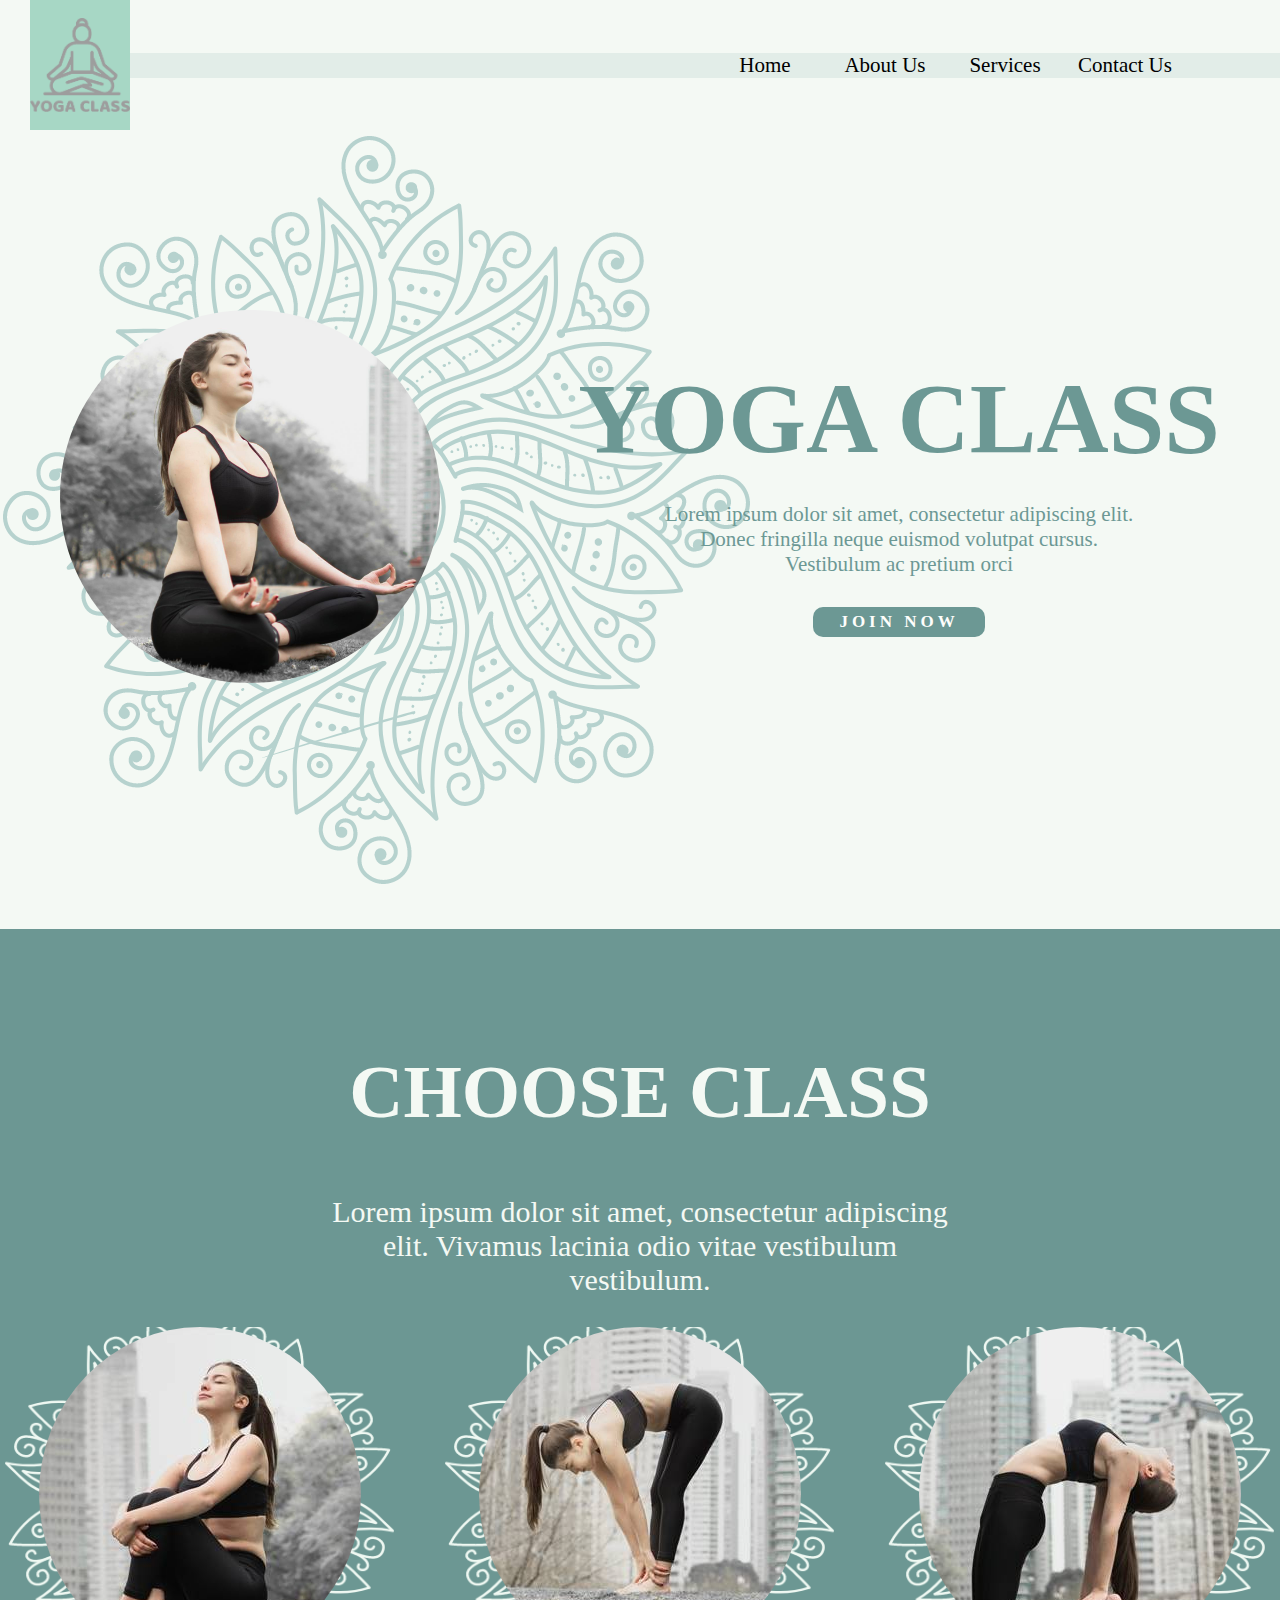
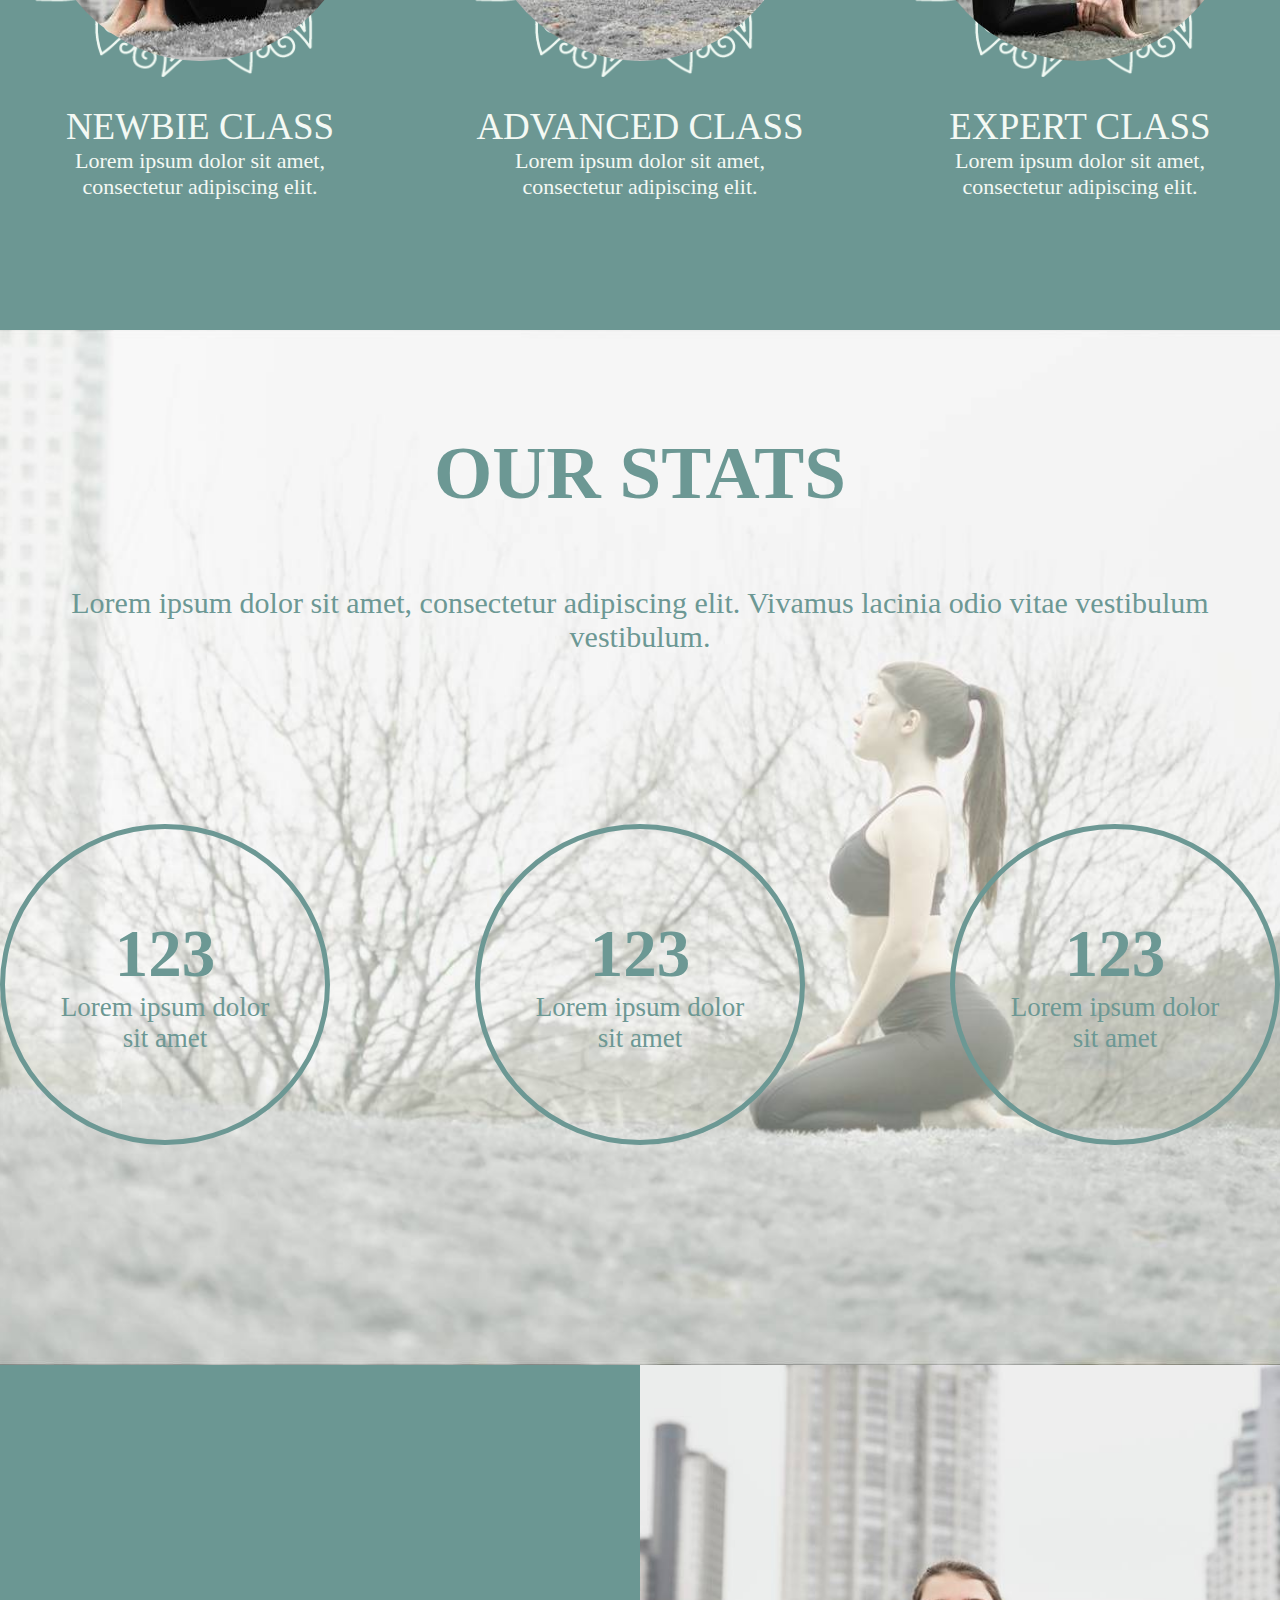
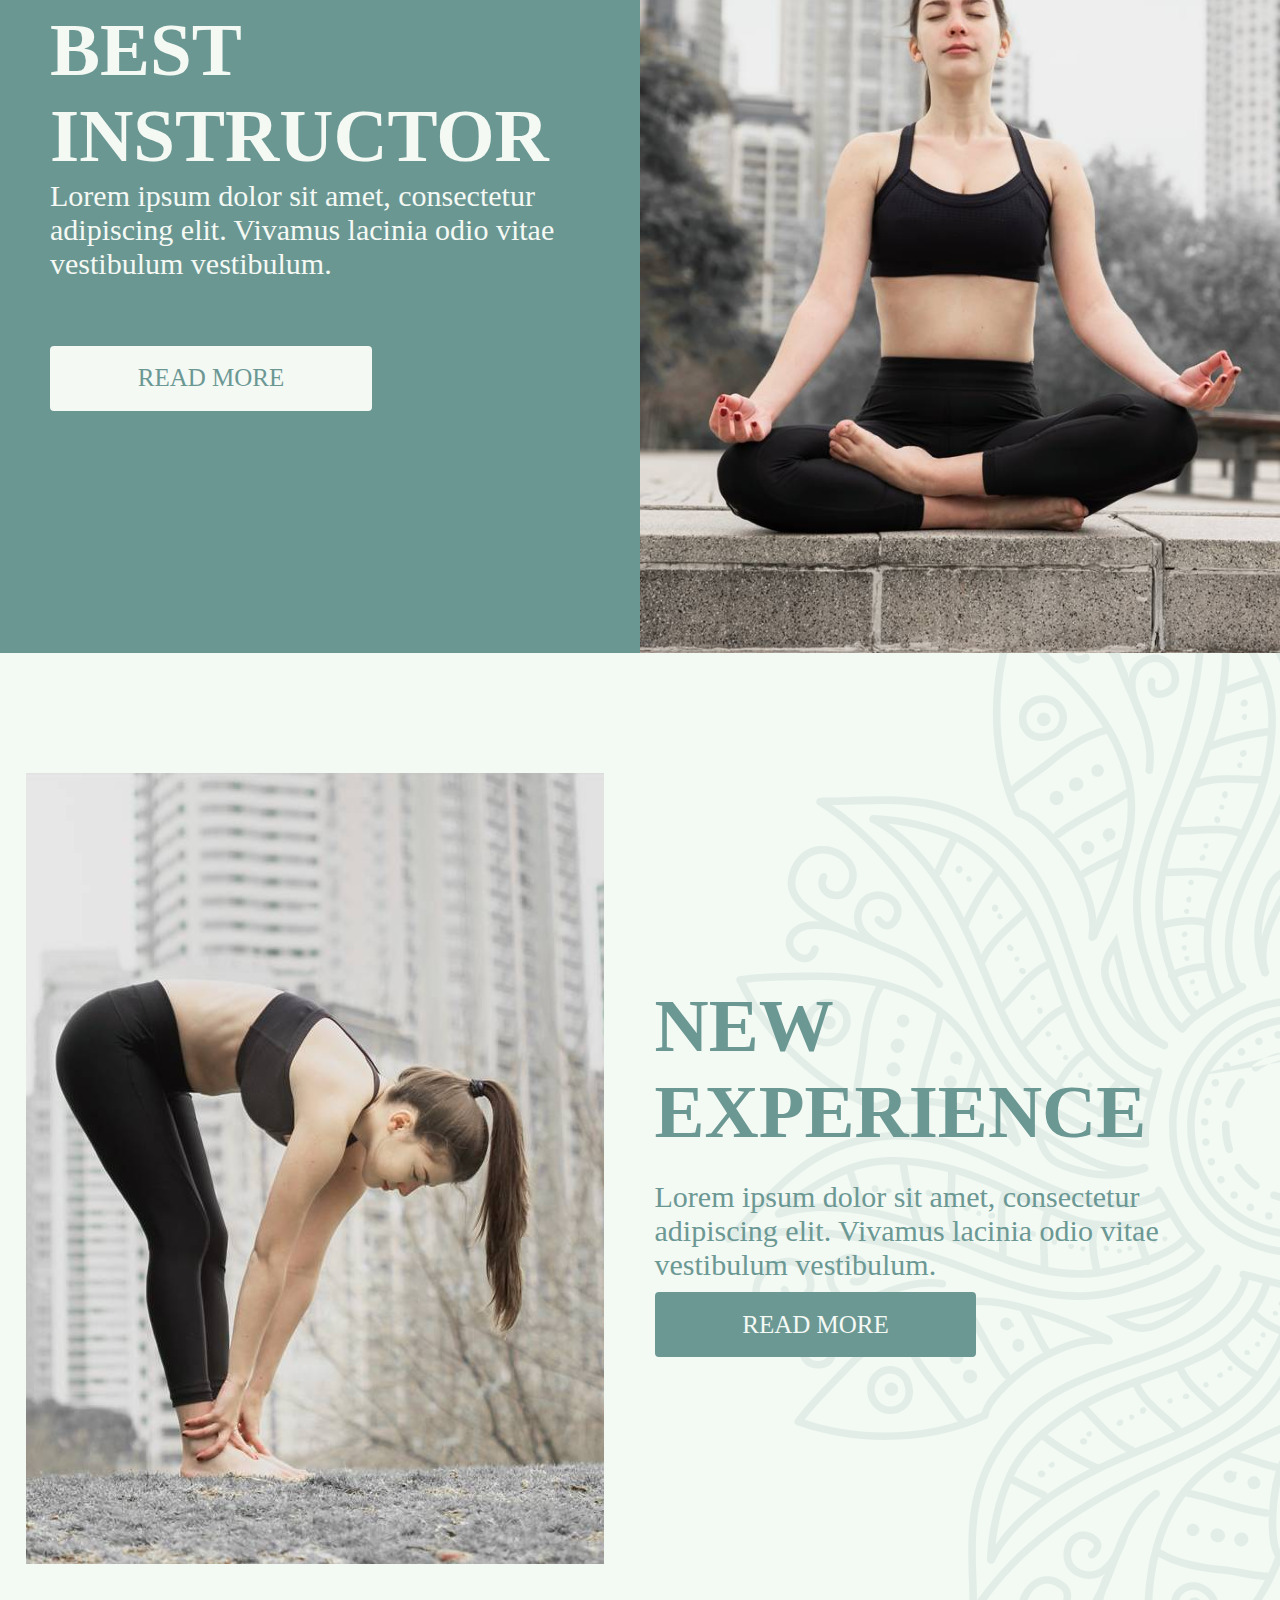
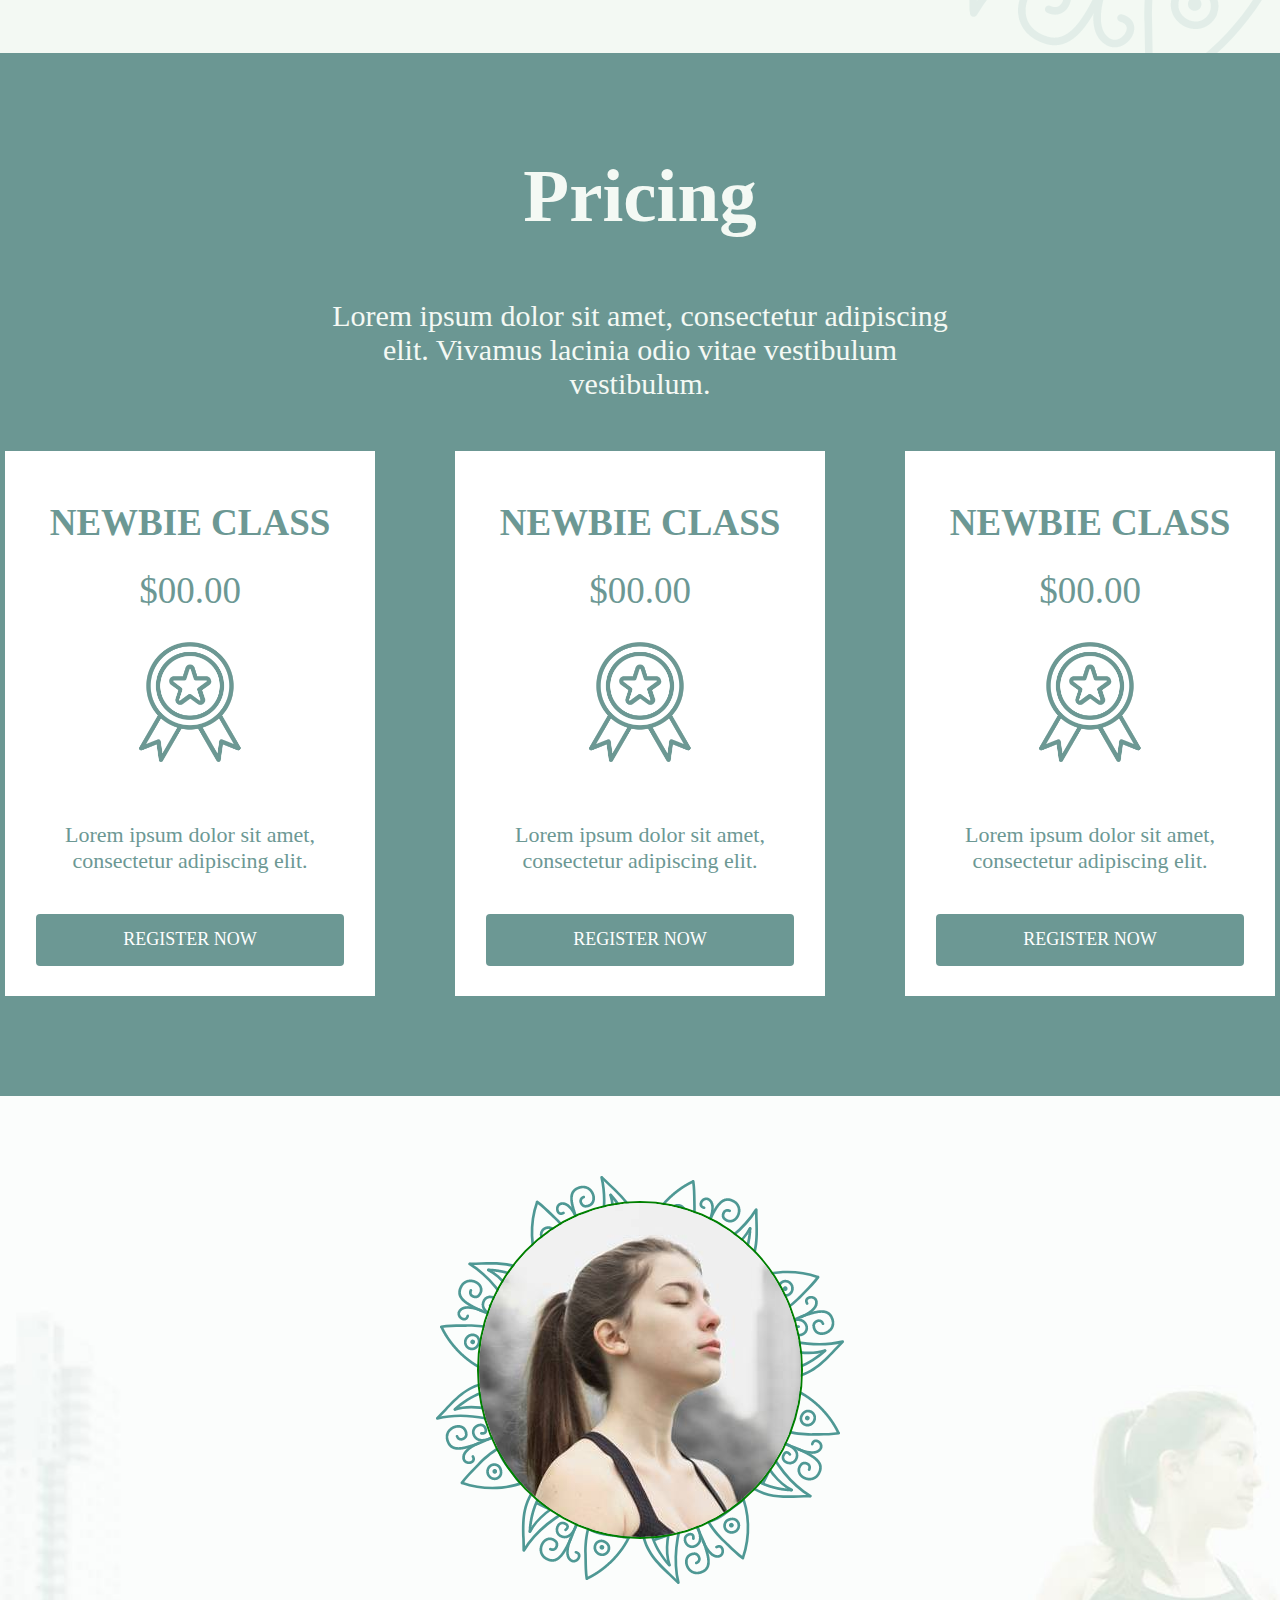
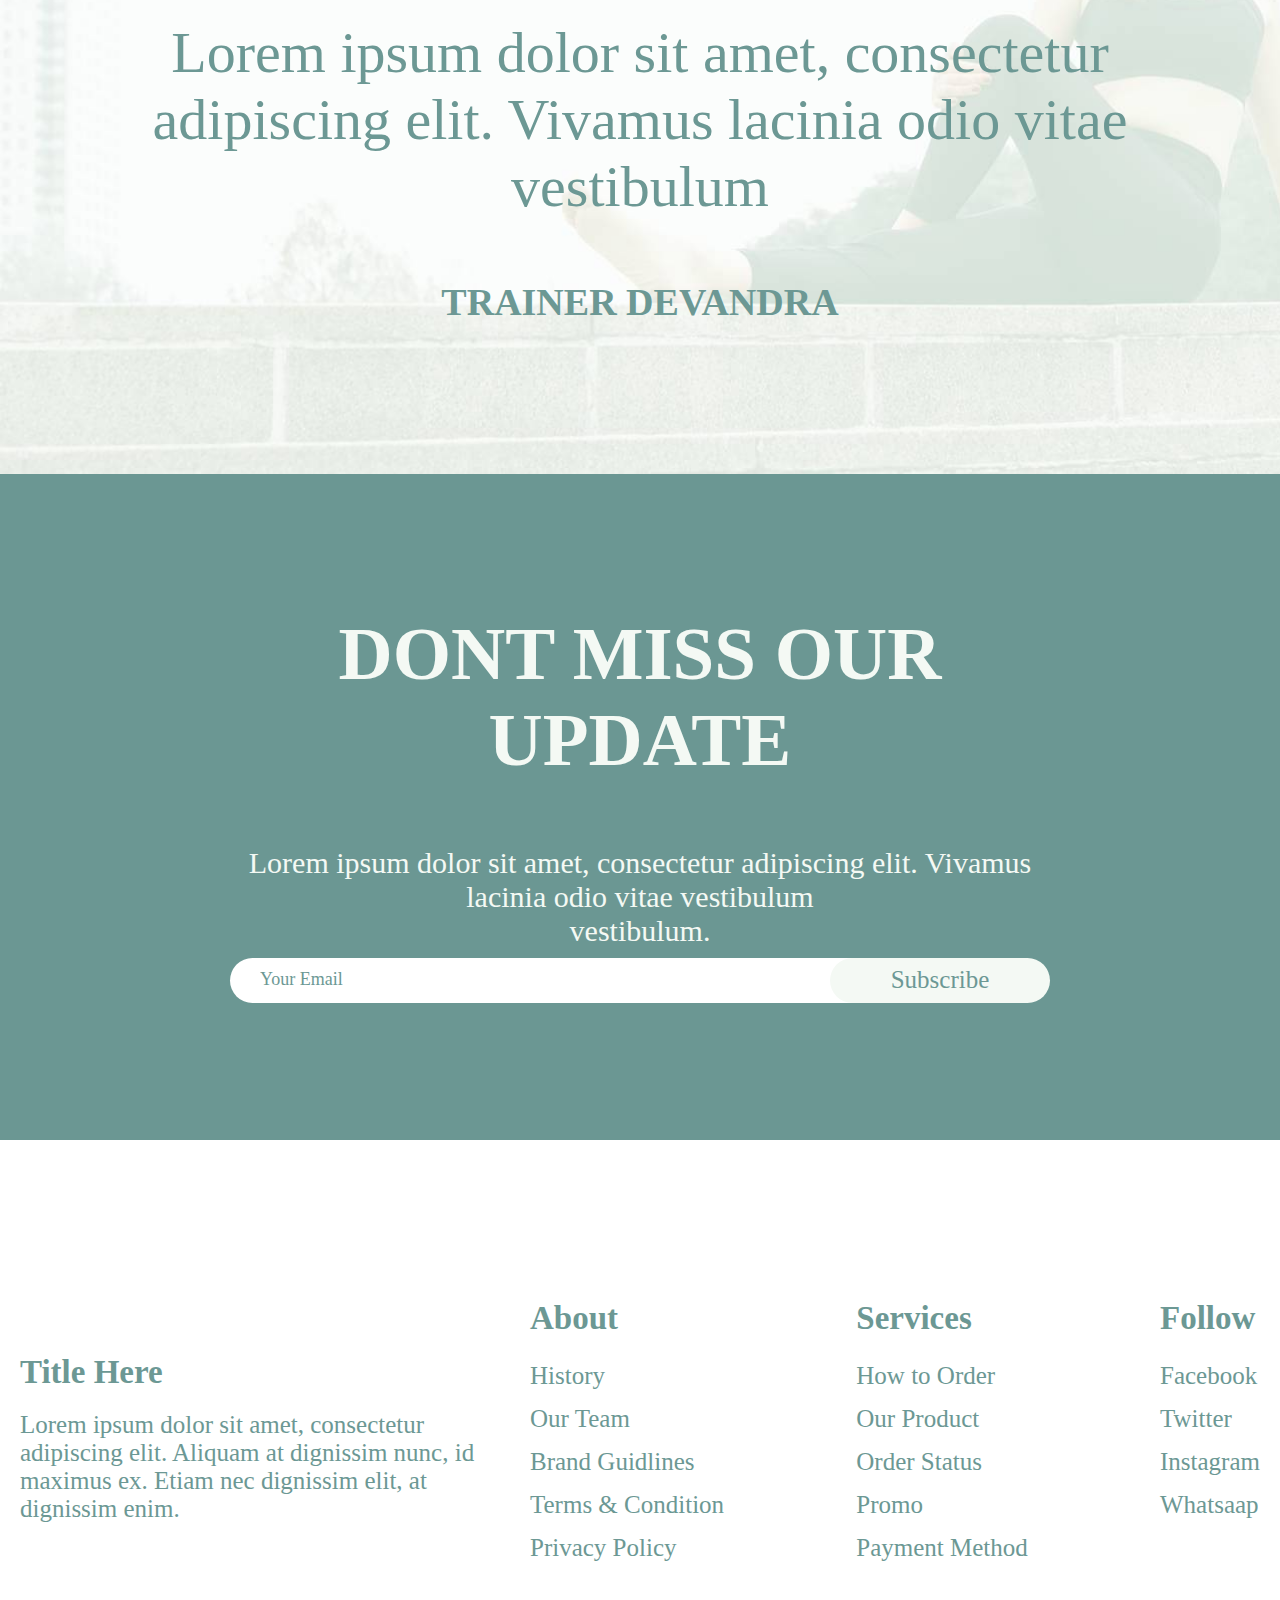
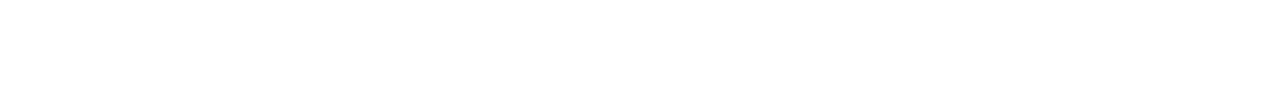
<file: index.html>
<!DOCTYPE html>
<html lang="en">

<head>
    <meta charset="UTF-8">
    <meta http-equiv="X-UA-Compatible" content="IE=edge">
    <meta name="viewport" content="width=device-width, initial-scale=1.0">
    <link rel="stylesheet" href="./css/style.css">
    <link rel="stylesheet" href="./fonts/BalooBhai/stylesheet.css">
    <title>Document</title>
</head>

<body>
    <header class="header">
        <nav class="nav">
            <div class="nav-inner">
                <div class="nav_logo">
                    <img class="nav_img" src="./img/logo.png" alt="">
                </div>
                <div class="nav-items">
                    <div class="nav-items_item">
                        <div class="links">
                            <div class="links_child">
                                <a href="" class="links_link">Home</a>
                            </div>
                            <div class="links_child">
                                <a href="" class="links_link">About Us</a>
                            </div>
                            <div class="links_child active">
                                <a href="" class="links_link">Services</a>
                            </div>
                            <div class="links_child">
                                <a href="" class="links_link">Contact Us</a>
                            </div>
                        </div>
                        <div class="open">
                            <label for="op" class="open-label">
                                <img src="./img/menu.png" alt="" class="op-img">
                            </label>
                            <input type="checkbox" id="op" class="open-input" hidden>
                            <div class="hidden-links">
                                <div class="hidden-links_child">
                                    <a href="" class="hidden-links_link">Home</a>
                                </div>
                                <div class="hidden-links_child">
                                    <a href="" class="hidden-links_link">About Us</a>
                                </div>
                                <div class="hidden-links_child active">
                                    <a href="" class="hidden-links_link">Services</a>
                                </div>
                                <div class="hidden-links_child">
                                    <a href="" class="hidden-links_link">Contact Us</a>
                                </div>
                            </div>
                        </div>
                    </div>
                </div>
            </div>
            <div class="header-container">
                <div class="header-inner">
                    <div class="header-image">
                        <img src="./img/nkar1.jpg" alt="" class="header_img">
                    </div>
                    <div class="header-text">
                        <h1 class="header-text_title">YOGA CLASS</h1>
                        <p class="header-text_paragraph">
                            Lorem ipsum dolor sit amet, consectetur adipiscing elit. <br>
                            Donec fringilla neque euismod volutpat cursus. <br>
                            Vestibulum ac pretium orci
                        </p>
                        <a href="" class="header-text_link">JOIN NOW</a>
                    </div>
                </div>
            </div>
        </nav>
    </header>
    <section class="classes">
        <div class="classes-container">
            <div class="classes-inner">
                <h2 class="classes-title">CHOOSE CLASS</h2>
                <p class="classes-paragraph">
                    Lorem ipsum dolor sit amet, consectetur adipiscing <br> elit. Vivamus lacinia odio vitae vestibulum
                    <br> vestibulum.
                </p>

                <div class="blocks">
                    <div class="block">
                        <img src="./img/nkar2.jpg" alt="" class="block-img">
                        <div class="text-block">
                            <div class="text-block_title">NEWBIE CLASS</div>
                            <div class="text-block_paragraph">
                                Lorem ipsum dolor sit amet, <br> consectetur adipiscing elit.
                            </div>
                        </div>
                    </div>
                    <div class="block">
                        <img src="./img/nkar3.jpg" alt="" class="block-img">
                        <div class="text-block">
                            <div class="text-block_title">ADVANCED CLASS</div>
                            <div class="text-block_paragraph">Lorem ipsum dolor sit amet, <br> consectetur adipiscing
                                elit.</div>
                        </div>
                    </div>
                    <div class="block">
                        <img src="./img/nkar4.jpg" alt="" class="block-img">
                        <div class="text-block">
                            <div class="text-block_title">EXPERT CLASS</div>
                            <div class="text-block_paragraph">Lorem ipsum dolor sit amet, <br> consectetur adipiscing
                                elit.</div>
                        </div>
                    </div>
                </div>
            </div>
        </div>
    </section>
    <section class="start">
        <div class="classes-container">
            <div class="start-inner">
                <h2 class="start-title">OUR STATS</h2>
                <p class="start-paragraph">
                    Lorem ipsum dolor sit amet, consectetur adipiscing elit. Vivamus lacinia odio vitae vestibulum
                    vestibulum.
                </p>
                <div class="circles">
                    <div class="circle">
                        <h3 class="circle_title">123</h3>
                        <p class="circle_paragraph">Lorem ipsum dolor <br> sit amet</p>
                    </div>
                    <div class="circle">
                        <h3 class="circle_title">123</h3>
                        <p class="circle_paragraph">Lorem ipsum dolor <br> sit amet</p>
                    </div>
                    <div class="circle">
                        <h3 class="circle_title">123</h3>
                        <p class="circle_paragraph">Lorem ipsum dolor <br> sit amet</p>
                    </div>
                </div>
            </div>
        </div>
    </section>
    <section class="instruction">
        <div class="instruction-inner">
            <div class="instruction-text">
                <div class="instruction-text_block">
                    <h2 class="instruction-text_title">BEST
                        INSTRUCTOR</h2>
                    <p class="instruction-text_paragraph">
                        Lorem ipsum dolor sit amet, consectetur adipiscing elit. Vivamus lacinia odio vitae vestibulum
                        vestibulum.
                    </p>
                    <a href="" class="instruction-text_link">READ MORE</a>
                </div>
            </div>
            <div class="instruction-image">
                <img src="./img/nkar5.jpg" alt="" class="instruction-image_img">
            </div>
        </div>
    </section>
    <section class="exp">
        <div class="exp-container">
            <div class="exp-inner">
                <div class="exp-imageBlock">
                    <img src="./img/nkar6.jpg" alt="" class="exp-imageBlock_img">
                </div>
                <div class="exp-textBlock">
                    <h2 class="exp-textBlock_title">NEW EXPERIENCE</h2>
                    <p class="exp-textBlock_paragrpagh">
                        Lorem ipsum dolor sit amet, consectetur adipiscing elit. Vivamus lacinia odio vitae vestibulum
                        vestibulum.
                    </p>
                    <a href="" class="exp-textBlock_link">READ MORE</a>
                </div>
            </div>
        </div>
    </section>
    <section class="pricing">
        <div class="pricing-container">
            <div class="pricing-inner">
                <h2 class="pricing-inner-title">Pricing</h2>
                <p class="pricing-inner-paragraph">
                    Lorem ipsum dolor sit amet, consectetur adipiscing <br> elit.
                    Vivamus lacinia odio vitae vestibulum <br> vestibulum.
                </p>
                <div class="pr-blocks">
                    <div class="pr-blocks_block">
                        <h3 class="pr-blocks_title">NEWBIE CLASS</h3>
                        <div class="pr-blocks_price">$00.00</div>
                        <div class="pr-blocks_icon">
                            <img src="./img/icon.png" alt="" class="pr-blocks_img">
                        </div>
                        <p class="pr-blocks_paragraph">Lorem ipsum dolor sit amet, consectetur adipiscing elit.</p>
                        <div class="pr-blocks_linkpar">
                            <a href="" class="pr-blocks_link">REGISTER NOW</a>
                        </div>
                    </div>
                    <div class="pr-blocks_block">
                        <h3 class="pr-blocks_title">NEWBIE CLASS</h3>
                        <div class="pr-blocks_price">$00.00</div>
                        <div class="pr-blocks_icon">
                            <img src="./img/icon.png" alt="" class="pr-blocks_img">
                        </div>
                        <p class="pr-blocks_paragraph">Lorem ipsum dolor sit amet, consectetur adipiscing elit.</p>
                        <div class="pr-blocks_linkpar">
                            <a href="" class="pr-blocks_link">REGISTER NOW</a>
                        </div>
                    </div>
                    <div class="pr-blocks_block">
                        <h3 class="pr-blocks_title">NEWBIE CLASS</h3>
                        <div class="pr-blocks_price">$00.00</div>
                        <div class="pr-blocks_icon">
                            <img src="./img/icon.png" alt="" class="pr-blocks_img">
                        </div>
                        <p class="pr-blocks_paragraph">Lorem ipsum dolor sit amet, consectetur adipiscing elit.</p>
                        <div class="pr-blocks_linkpar">
                            <a href="" class="pr-blocks_link">REGISTER NOW</a>
                        </div>
                    </div>
                </div>
            </div>
        </div>
    </section>
    <section class="trainer">
        <div class="trainer-container">
            <div class="trainer-inner">
                <div class="trainer-img-wrap">
                    <img src="./img/nkar8.jpg" alt="" class="trainer-img">
                </div>
                <div class="trainer-text-block">
                    <p class="trainer-text-block_paragraph">
                        Lorem ipsum dolor sit amet, consectetur adipiscing elit.
                        Vivamus lacinia odio vitae vestibulum
                    </p>
                    <h3 class="trainer-text-block_name">TRAINER DEVANDRA</h3>
                </div>
            </div>
        </div>
    </section>
    <section class="upd">
        <div class="upd-container">
            <div class="upd-inner">
                <h2 class="upd-title">DONT MISS OUR UPDATE</h2>
                <p class="upd-paragraph">
                    Lorem ipsum dolor sit amet, consectetur adipiscing elit.
                    Vivamus lacinia odio vitae vestibulum <br> vestibulum.
                </p>
                <form class="upd-form">
                    <input type="email" class="email-input" placeholder="Your Email">
                    <button type="submit" class="upd-form_btn">Subscribe</button>
                </form>
            </div>
        </div>
    </section>
    <footer class="footer">
        <div class="footer-container">
            <div class="footer-inner">
                <div class="footer-first">
                    <h3 class="footer-first_title">Title Here</h3>
                    <p class="footer-first_paragraph">
                        Lorem ipsum dolor sit amet, consectetur adipiscing elit.
                        Aliquam at dignissim nunc, id maximus ex. Etiam nec dignissim elit,
                        at dignissim enim.
                    </p>
                </div>
                <div class="we">
                    <div class="footer_block">
                        <h3 class="footer-block_title">About</h3>
                        <ul class="footer-block-list">
                            <li class="block-list_items">
                                <a href="" class="block-list_link">History</a>
                            </li>
                            <li class="block-list_items">
                                <a href="" class="block-list_link">Our Team</a>
                            </li>
                            <li class="block-list_items">
                                <a href="" class="block-list_link">Brand Guidlines</a>
                            </li>
                            <li class="block-list_items">
                                <a href="" class="block-list_link">Terms & Condition</a>
                            </li>
                            <li class="block-list_items">
                                <a href="" class="block-list_link">Privacy Policy</a>
                            </li>
                        </ul>

                    </div>
                    <div class="footer_block">
                        <h3 class="footer-block_title">Services</h3>
                        <ul class="footer-block-list">
                            <li class="block-list_items">
                                <a href="" class="block-list_link">How to Order</a>
                            </li>
                            <li class="block-list_items">
                                <a href="" class="block-list_link">Our Product</a>
                            </li>
                            <li class="block-list_items">
                                <a href="" class="block-list_link">Order Status</a>
                            </li>
                            <li class="block-list_items">
                                <a href="" class="block-list_link">Promo</a>
                            </li>
                            <li class="block-list_items">
                                <a href="" class="block-list_link">Payment Method</a>
                            </li>
                        </ul>
                    </div>
                    <div class="footer_block">
                        <h3 class="footer-block_title">Follow</h3>
                        <ul class="footer-block-list">
                            <li class="block-list_items">
                                <a href="" class="block-list_link">Facebook</a>
                            </li>
                            <li class="block-list_items">
                                <a href="" class="block-list_link">Twitter</a>
                            </li>
                            <li class="block-list_items">
                                <a href="" class="block-list_link">Instagram</a>
                            </li>
                            <li class="block-list_items">
                                <a href="" class="block-list_link">Whatsaap</a>
                            </li>
                        </ul>
                    </div>
                </div>
            </div>
        </div>
    </footer>
</body>

</html>
</file>
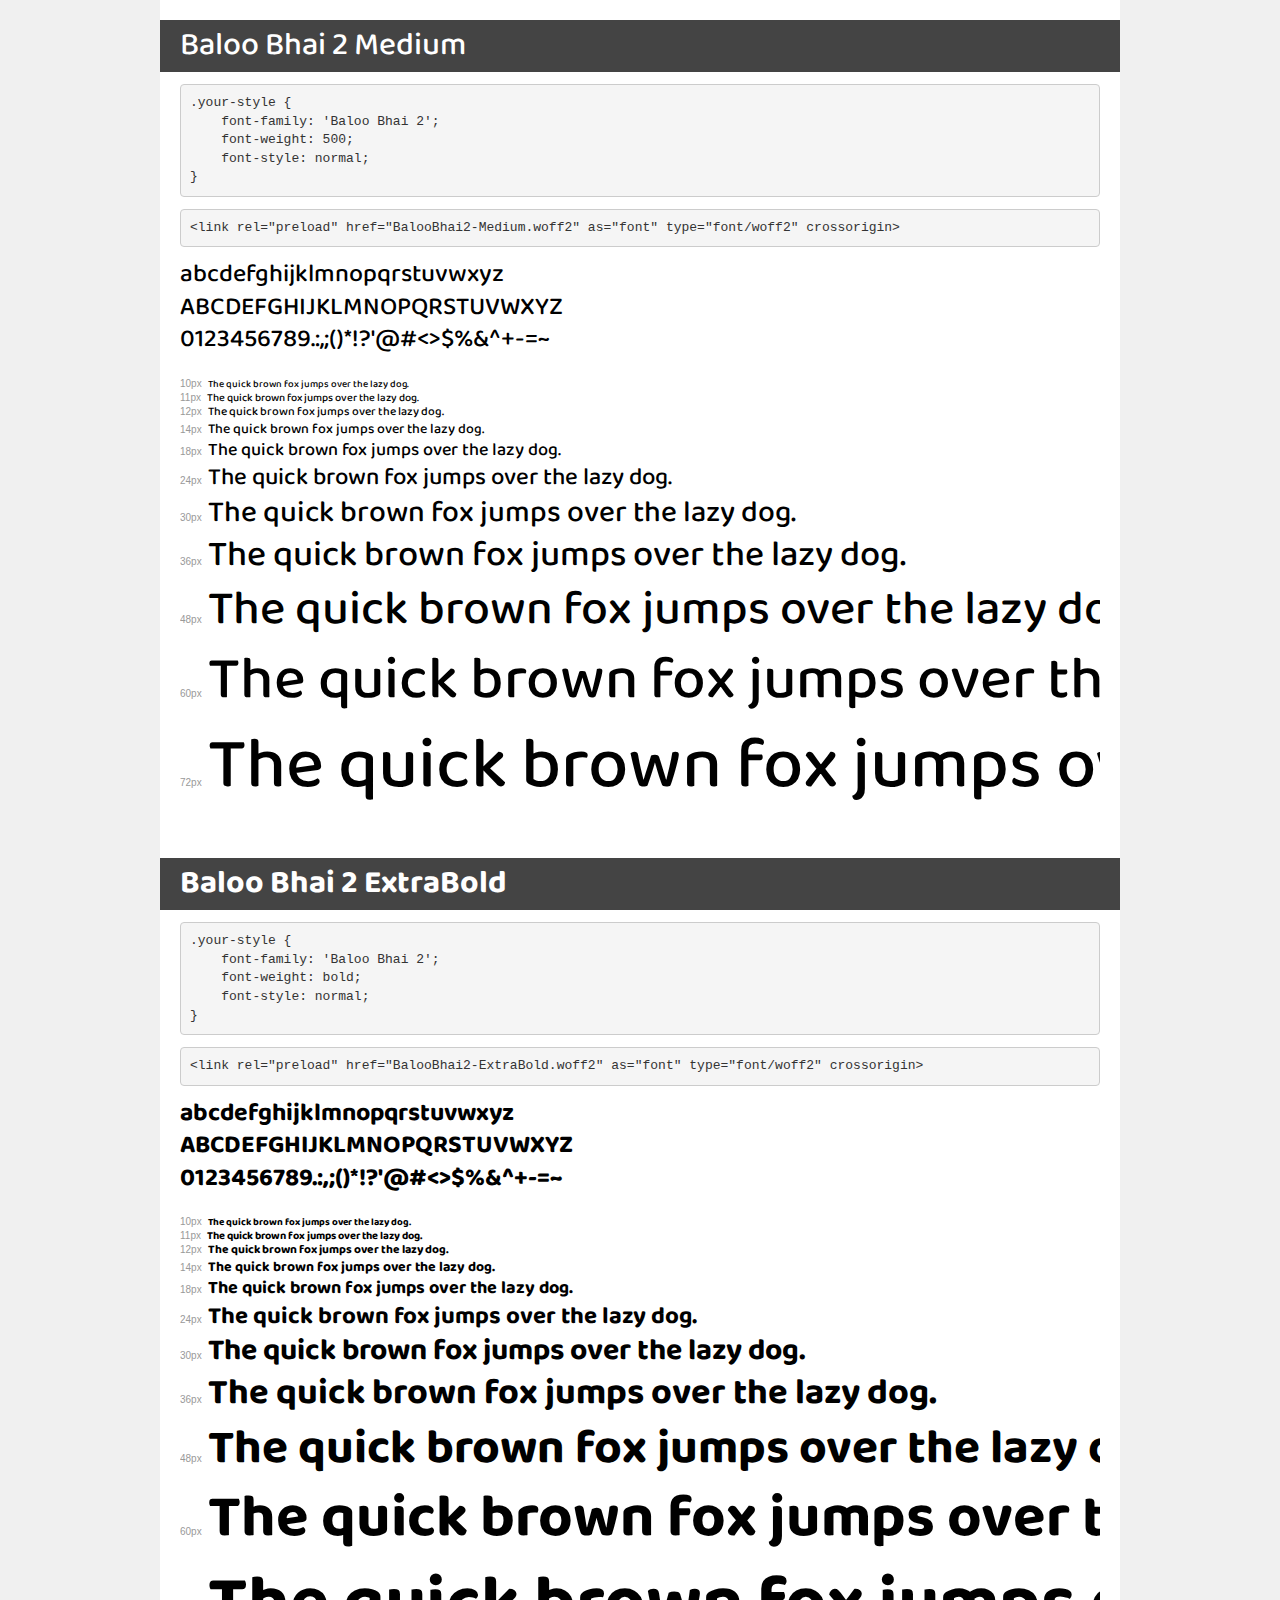
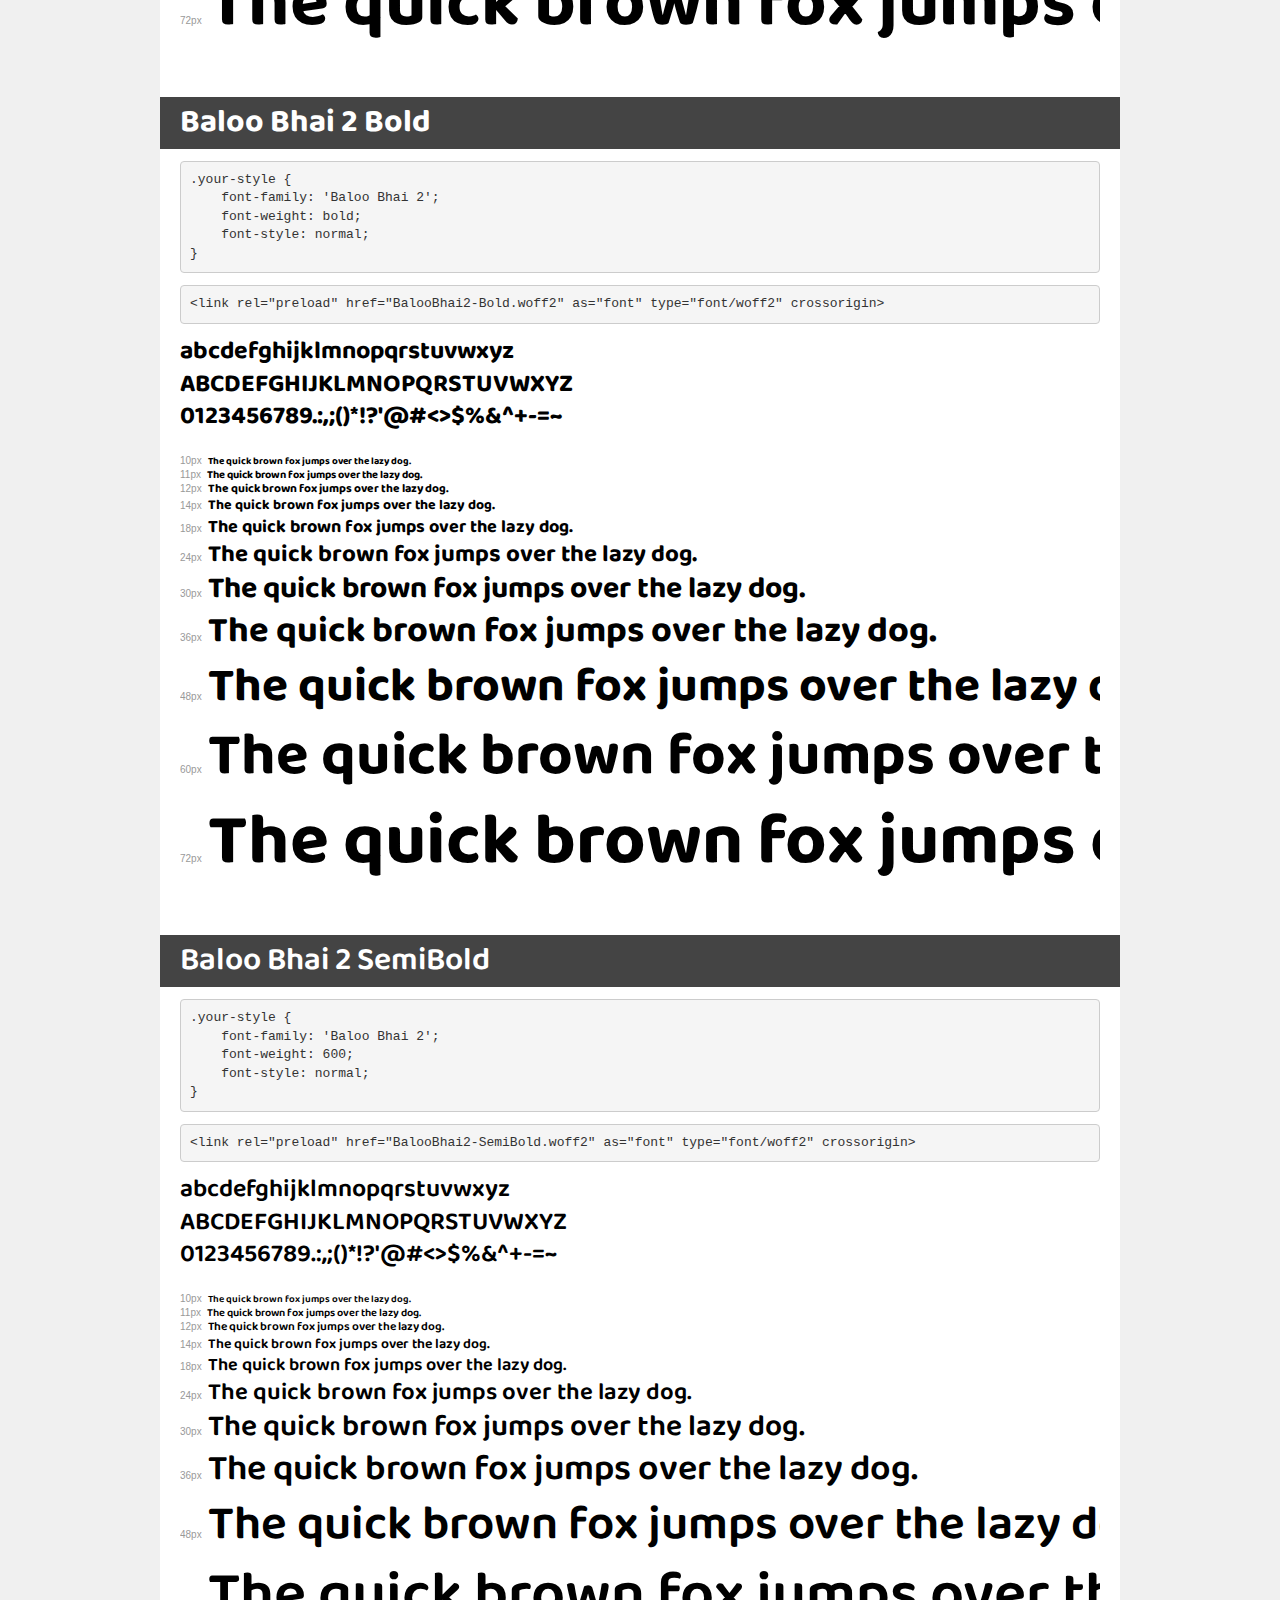
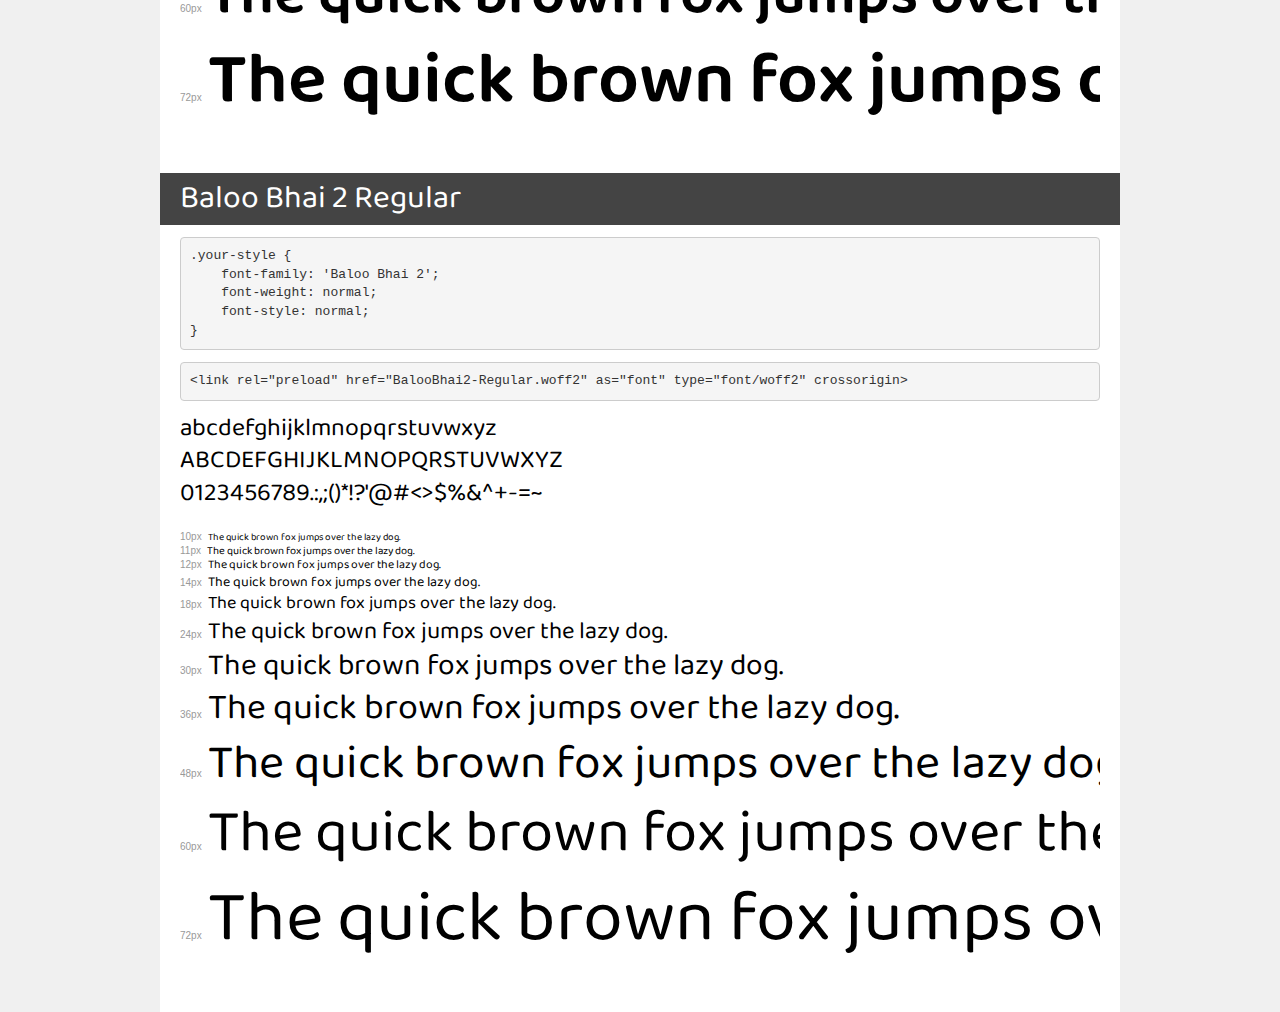
<file: fonts/BalooBhai/demo.html>
<!DOCTYPE html>
<html lang="en">
<head>
    <meta charset="utf-8">
    <meta http-equiv="X-UA-Compatible" content="IE=edge">
    <meta name="viewport" content="width=device-width, initial-scale=1">
    <meta name="robots" content="noindex, noarchive">
    <meta name="format-detection" content="telephone=no">
    <title>Transfonter demo</title>
    <link href="stylesheet.css" rel="stylesheet">
    <style>
        /*
        http://meyerweb.com/eric/tools/css/reset/
        v2.0 | 20110126
        License: none (public domain)
        */
        html, body, div, span, applet, object, iframe,
        h1, h2, h3, h4, h5, h6, p, blockquote, pre,
        a, abbr, acronym, address, big, cite, code,
        del, dfn, em, img, ins, kbd, q, s, samp,
        small, strike, strong, sub, sup, tt, var,
        b, u, i, center,
        dl, dt, dd, ol, ul, li,
        fieldset, form, label, legend,
        table, caption, tbody, tfoot, thead, tr, th, td,
        article, aside, canvas, details, embed,
        figure, figcaption, footer, header, hgroup,
        menu, nav, output, ruby, section, summary,
        time, mark, audio, video {
            margin: 0;
            padding: 0;
            border: 0;
            font-size: 100%;
            font: inherit;
            vertical-align: baseline;
        }
        /* HTML5 display-role reset for older browsers */
        article, aside, details, figcaption, figure,
        footer, header, hgroup, menu, nav, section {
            display: block;
        }
        body {
            line-height: 1;
        }
        ol, ul {
            list-style: none;
        }
        blockquote, q {
            quotes: none;
        }
        blockquote:before, blockquote:after,
        q:before, q:after {
            content: '';
            content: none;
        }
        table {
            border-collapse: collapse;
            border-spacing: 0;
        }
        /* demo styles */
        body {
            background: #f0f0f0;
            color: #000;
        }
        .page {
            background: #fff;
            width: 920px;
            margin: 0 auto;
            padding: 20px 20px 0 20px;
            overflow: hidden;
        }
        .font-container {
            overflow-x: auto;
            overflow-y: hidden;
            margin-bottom: 40px;
            line-height: 1.3;
            white-space: nowrap;
            padding-bottom: 5px;
        }
        h1 {
            position: relative;
            background: #444;
            font-size: 32px;
            color: #fff;
            padding: 10px 20px;
            margin: 0 -20px 12px -20px;
        }
        .letters {
            font-size: 25px;
            margin-bottom: 20px;
        }
        .s10:before {
            content: '10px';
        }
        .s11:before {
            content: '11px';
        }
        .s12:before {
            content: '12px';
        }
        .s14:before {
            content: '14px';
        }
        .s18:before {
            content: '18px';
        }
        .s24:before {
            content: '24px';
        }
        .s30:before {
            content: '30px';
        }
        .s36:before {
            content: '36px';
        }
        .s48:before {
            content: '48px';
        }
        .s60:before {
            content: '60px';
        }
        .s72:before {
            content: '72px';
        }
        .s10:before, .s11:before, .s12:before, .s14:before,
        .s18:before, .s24:before, .s30:before, .s36:before,
        .s48:before, .s60:before, .s72:before {
            font-family: Arial, sans-serif;
            font-size: 10px;
            font-weight: normal;
            font-style: normal;
            color: #999;
            padding-right: 6px;
        }
        pre {
            display: block;
            padding: 9px;
            margin: 0 0 12px;
            font-family: Monaco, Menlo, Consolas, "Courier New", monospace;
            font-size: 13px;
            line-height: 1.428571429;
            color: #333;
            font-weight: normal;
            font-style: normal;
            background-color: #f5f5f5;
            border: 1px solid #ccc;
            overflow-x: auto;
            border-radius: 4px;
        }
        /* responsive */
        @media (max-width: 959px) {
            .page {
                width: auto;
                margin: 0;
            }
        }
    </style>
</head>
<body>
<div class="page">
    <div class="demo">
        <h1 style="font-family: 'Baloo Bhai 2'; font-weight: 500; font-style: normal;">Baloo Bhai 2 Medium</h1>
        <pre title="Usage">.your-style {
    font-family: 'Baloo Bhai 2';
    font-weight: 500;
    font-style: normal;
}</pre>
        <pre title="Preload (optional)">
&lt;link rel=&quot;preload&quot; href=&quot;BalooBhai2-Medium.woff2&quot; as=&quot;font&quot; type=&quot;font/woff2&quot; crossorigin&gt;</pre>
        <div class="font-container" style="font-family: 'Baloo Bhai 2'; font-weight: 500; font-style: normal;">
            <p class="letters">
                abcdefghijklmnopqrstuvwxyz<br>
ABCDEFGHIJKLMNOPQRSTUVWXYZ<br>
                0123456789.:,;()*!?'@#&lt;&gt;$%&^+-=~
            </p>
            <p class="s10" style="font-size: 10px;">The quick brown fox jumps over the lazy dog.</p>
            <p class="s11" style="font-size: 11px;">The quick brown fox jumps over the lazy dog.</p>
            <p class="s12" style="font-size: 12px;">The quick brown fox jumps over the lazy dog.</p>
            <p class="s14" style="font-size: 14px;">The quick brown fox jumps over the lazy dog.</p>
            <p class="s18" style="font-size: 18px;">The quick brown fox jumps over the lazy dog.</p>
            <p class="s24" style="font-size: 24px;">The quick brown fox jumps over the lazy dog.</p>
            <p class="s30" style="font-size: 30px;">The quick brown fox jumps over the lazy dog.</p>
            <p class="s36" style="font-size: 36px;">The quick brown fox jumps over the lazy dog.</p>
            <p class="s48" style="font-size: 48px;">The quick brown fox jumps over the lazy dog.</p>
            <p class="s60" style="font-size: 60px;">The quick brown fox jumps over the lazy dog.</p>
            <p class="s72" style="font-size: 72px;">The quick brown fox jumps over the lazy dog.</p>
        </div>
    </div>

    <div class="demo">
        <h1 style="font-family: 'Baloo Bhai 2'; font-weight: bold; font-style: normal;">Baloo Bhai 2 ExtraBold</h1>
        <pre title="Usage">.your-style {
    font-family: 'Baloo Bhai 2';
    font-weight: bold;
    font-style: normal;
}</pre>
        <pre title="Preload (optional)">
&lt;link rel=&quot;preload&quot; href=&quot;BalooBhai2-ExtraBold.woff2&quot; as=&quot;font&quot; type=&quot;font/woff2&quot; crossorigin&gt;</pre>
        <div class="font-container" style="font-family: 'Baloo Bhai 2'; font-weight: bold; font-style: normal;">
            <p class="letters">
                abcdefghijklmnopqrstuvwxyz<br>
ABCDEFGHIJKLMNOPQRSTUVWXYZ<br>
                0123456789.:,;()*!?'@#&lt;&gt;$%&^+-=~
            </p>
            <p class="s10" style="font-size: 10px;">The quick brown fox jumps over the lazy dog.</p>
            <p class="s11" style="font-size: 11px;">The quick brown fox jumps over the lazy dog.</p>
            <p class="s12" style="font-size: 12px;">The quick brown fox jumps over the lazy dog.</p>
            <p class="s14" style="font-size: 14px;">The quick brown fox jumps over the lazy dog.</p>
            <p class="s18" style="font-size: 18px;">The quick brown fox jumps over the lazy dog.</p>
            <p class="s24" style="font-size: 24px;">The quick brown fox jumps over the lazy dog.</p>
            <p class="s30" style="font-size: 30px;">The quick brown fox jumps over the lazy dog.</p>
            <p class="s36" style="font-size: 36px;">The quick brown fox jumps over the lazy dog.</p>
            <p class="s48" style="font-size: 48px;">The quick brown fox jumps over the lazy dog.</p>
            <p class="s60" style="font-size: 60px;">The quick brown fox jumps over the lazy dog.</p>
            <p class="s72" style="font-size: 72px;">The quick brown fox jumps over the lazy dog.</p>
        </div>
    </div>

    <div class="demo">
        <h1 style="font-family: 'Baloo Bhai 2'; font-weight: bold; font-style: normal;">Baloo Bhai 2 Bold</h1>
        <pre title="Usage">.your-style {
    font-family: 'Baloo Bhai 2';
    font-weight: bold;
    font-style: normal;
}</pre>
        <pre title="Preload (optional)">
&lt;link rel=&quot;preload&quot; href=&quot;BalooBhai2-Bold.woff2&quot; as=&quot;font&quot; type=&quot;font/woff2&quot; crossorigin&gt;</pre>
        <div class="font-container" style="font-family: 'Baloo Bhai 2'; font-weight: bold; font-style: normal;">
            <p class="letters">
                abcdefghijklmnopqrstuvwxyz<br>
ABCDEFGHIJKLMNOPQRSTUVWXYZ<br>
                0123456789.:,;()*!?'@#&lt;&gt;$%&^+-=~
            </p>
            <p class="s10" style="font-size: 10px;">The quick brown fox jumps over the lazy dog.</p>
            <p class="s11" style="font-size: 11px;">The quick brown fox jumps over the lazy dog.</p>
            <p class="s12" style="font-size: 12px;">The quick brown fox jumps over the lazy dog.</p>
            <p class="s14" style="font-size: 14px;">The quick brown fox jumps over the lazy dog.</p>
            <p class="s18" style="font-size: 18px;">The quick brown fox jumps over the lazy dog.</p>
            <p class="s24" style="font-size: 24px;">The quick brown fox jumps over the lazy dog.</p>
            <p class="s30" style="font-size: 30px;">The quick brown fox jumps over the lazy dog.</p>
            <p class="s36" style="font-size: 36px;">The quick brown fox jumps over the lazy dog.</p>
            <p class="s48" style="font-size: 48px;">The quick brown fox jumps over the lazy dog.</p>
            <p class="s60" style="font-size: 60px;">The quick brown fox jumps over the lazy dog.</p>
            <p class="s72" style="font-size: 72px;">The quick brown fox jumps over the lazy dog.</p>
        </div>
    </div>

    <div class="demo">
        <h1 style="font-family: 'Baloo Bhai 2'; font-weight: 600; font-style: normal;">Baloo Bhai 2 SemiBold</h1>
        <pre title="Usage">.your-style {
    font-family: 'Baloo Bhai 2';
    font-weight: 600;
    font-style: normal;
}</pre>
        <pre title="Preload (optional)">
&lt;link rel=&quot;preload&quot; href=&quot;BalooBhai2-SemiBold.woff2&quot; as=&quot;font&quot; type=&quot;font/woff2&quot; crossorigin&gt;</pre>
        <div class="font-container" style="font-family: 'Baloo Bhai 2'; font-weight: 600; font-style: normal;">
            <p class="letters">
                abcdefghijklmnopqrstuvwxyz<br>
ABCDEFGHIJKLMNOPQRSTUVWXYZ<br>
                0123456789.:,;()*!?'@#&lt;&gt;$%&^+-=~
            </p>
            <p class="s10" style="font-size: 10px;">The quick brown fox jumps over the lazy dog.</p>
            <p class="s11" style="font-size: 11px;">The quick brown fox jumps over the lazy dog.</p>
            <p class="s12" style="font-size: 12px;">The quick brown fox jumps over the lazy dog.</p>
            <p class="s14" style="font-size: 14px;">The quick brown fox jumps over the lazy dog.</p>
            <p class="s18" style="font-size: 18px;">The quick brown fox jumps over the lazy dog.</p>
            <p class="s24" style="font-size: 24px;">The quick brown fox jumps over the lazy dog.</p>
            <p class="s30" style="font-size: 30px;">The quick brown fox jumps over the lazy dog.</p>
            <p class="s36" style="font-size: 36px;">The quick brown fox jumps over the lazy dog.</p>
            <p class="s48" style="font-size: 48px;">The quick brown fox jumps over the lazy dog.</p>
            <p class="s60" style="font-size: 60px;">The quick brown fox jumps over the lazy dog.</p>
            <p class="s72" style="font-size: 72px;">The quick brown fox jumps over the lazy dog.</p>
        </div>
    </div>

    <div class="demo">
        <h1 style="font-family: 'Baloo Bhai 2'; font-weight: normal; font-style: normal;">Baloo Bhai 2 Regular</h1>
        <pre title="Usage">.your-style {
    font-family: 'Baloo Bhai 2';
    font-weight: normal;
    font-style: normal;
}</pre>
        <pre title="Preload (optional)">
&lt;link rel=&quot;preload&quot; href=&quot;BalooBhai2-Regular.woff2&quot; as=&quot;font&quot; type=&quot;font/woff2&quot; crossorigin&gt;</pre>
        <div class="font-container" style="font-family: 'Baloo Bhai 2'; font-weight: normal; font-style: normal;">
            <p class="letters">
                abcdefghijklmnopqrstuvwxyz<br>
ABCDEFGHIJKLMNOPQRSTUVWXYZ<br>
                0123456789.:,;()*!?'@#&lt;&gt;$%&^+-=~
            </p>
            <p class="s10" style="font-size: 10px;">The quick brown fox jumps over the lazy dog.</p>
            <p class="s11" style="font-size: 11px;">The quick brown fox jumps over the lazy dog.</p>
            <p class="s12" style="font-size: 12px;">The quick brown fox jumps over the lazy dog.</p>
            <p class="s14" style="font-size: 14px;">The quick brown fox jumps over the lazy dog.</p>
            <p class="s18" style="font-size: 18px;">The quick brown fox jumps over the lazy dog.</p>
            <p class="s24" style="font-size: 24px;">The quick brown fox jumps over the lazy dog.</p>
            <p class="s30" style="font-size: 30px;">The quick brown fox jumps over the lazy dog.</p>
            <p class="s36" style="font-size: 36px;">The quick brown fox jumps over the lazy dog.</p>
            <p class="s48" style="font-size: 48px;">The quick brown fox jumps over the lazy dog.</p>
            <p class="s60" style="font-size: 60px;">The quick brown fox jumps over the lazy dog.</p>
            <p class="s72" style="font-size: 72px;">The quick brown fox jumps over the lazy dog.</p>
        </div>
    </div>

</div>
</body>
</html>
</file>
<file: css/style.css>
* {
    margin: 0;
    padding: 0;
    box-sizing: border-box;
}

.header {
    background-color: #f4f9f4;
    background-image: url(../img/Shape2.png);
    background-repeat: no-repeat;
    background-position: top 75% left;
}

.nav-items {
    background-color: #e2ede8;
    width: 100%;
    display: flex;
    justify-content: end;
    padding-right: 95px;
}

.nav-items_item {
    display: flex;
    align-items: center;
}

.nav-inner {
    display: flex;
    align-items: center;
    padding-left: 30px;
}

.nav_logo {
    width: 110px;
    height: 130px;
    background-color: #a7d7c5;
    display: flex;
    align-items: center;
}

.nav_img {
    width: 100%;
}

.links {
    display: flex;
}

.links_child {
    width: 120px;
    transition: .5s;
    text-align: center;
}

.links_link {
    text-decoration: none;
    color: black;
    font-size: 21px;
    font-family: "Baloo Bhai";
    font-weight: 500;
}

.links_child:hover {
    background-color: #c7d9d5;
}

.open {
    display: none;
    position: relative;
}

.op-img {
    width: 40px;
    height: 40px;
}

.open-input:checked+.hidden-links {
    height: 150px;
    padding: 10px;
    overflow-y: scroll;
}

.hidden-links {
    position: absolute;
    display: flex;
    flex-direction: column;
    align-items: center;
    background-color: #a7d7c5;
    text-align: center;
    top: 100%;
    padding: 0;
    width: 100vw;
    overflow: hidden;
    transition: 1s;
    height: 0;
}

.hidden-links_child {
    width: 120px;
    margin-bottom: 10px;
}

.hidden-links_link {
    text-decoration: none;
    font-size: 21px;
    font-family: "Baloo Bhai";
    font-weight: 500;
    color: black;
}

.header-container {
    max-width: 1200px;
    margin: auto;
}

.header_img {
    width: 380px;
    height: 373px;
    border-radius: 51%;
}

.header-inner {
    display: flex;
    align-items: center;
    justify-content: space-between;
    padding: 180px 20px 242px 20px;
}

.header-text {
    text-align: center;
}

.header-text_title {
    font-size: 100px;
    color: #6c9894;
    font-family: "Baloo Bhai";
    margin-bottom: 26px;
}

.header-text_paragraph {
    font-size: 21px;
    color: #6c9894;
    font-weight: 400;
    font-family: "Montserrat";
    text-align: center;
    margin-bottom: 30px;
}

.header-text_link {
    font-size: 17px;
    letter-spacing: 4px;
    text-transform: uppercase;
    color: #fefefc;
    font-weight: 700;
    font-family: "Baloo Bhai";
    display: inline-block;
    background-color: #6c9894;
    padding: 5px 26px;
    border-radius: 10px;
    text-decoration: none;
    animation-duration: 0.5s;
    animation-iteration-count: infinite;
}

.header-text_link:hover {
    animation-name: dzzz;
}

@keyframes dzzz {
    to {
        transform: translateY(-1px);
    }
}

.classes {
    background-color: #6c9793;
}

.block {
    width: 400px;
    background-image: url(../img/Shape.png);
    background-repeat: no-repeat;
    background-position: top -10px left 5px;
}

.classes-container {
    max-width: 1400px;
    margin: auto;
}

.classes-inner {
    padding: 120px 0 130px 0;
}

.classes-title {
    font-size: 75px;
    color: #f4f9f4;
    font-family: "Baloo Bhai";
    text-align: center;
    margin-bottom: 60px;
}

.classes-paragraph {
    font-size: 30px;
    color: #f4f9f4;
    font-weight: 400;
    font-family: "Montserrat";
    text-align: center;
    margin-bottom: 30px;
}

.blocks {
    display: flex;
    justify-content: space-between;
}

.block {
    text-align: center;
}

.block-img {
    border-radius: 50%;
}

.text-block_title {
    font-size: 37px;
    color: #f4f9f4;
    font-family: "Baloo Bhai";
    text-align: center;
    margin-top: 40px;
}

.text-block_paragraph {
    font-size: 22px;
    color: #f4f9f4;
    font-weight: 400;
    font-family: "Montserrat";
    text-align: center;
}

.start {
    background-image: url(../img/nkar7.jpg);
    background-repeat: no-repeat;
    background-size: cover;
    background-position: center;
}

.start-inner {
    padding: 100px 0 220px 0;
}

.start-title {
    font-size: 75px;
    color: #6c9894;
    font-family: "Baloo Bhai";
    text-align: center;
    margin-bottom: 70px;
}

.start-paragraph {
    font-size: 30px;
    color: #6c9894;
    font-weight: 400;
    font-family: "Montserrat";
    text-align: center;
    margin-bottom: 170px;
}

.circles {
    display: flex;
    justify-content: space-between;
}

.circle {
    width: 330px;
    padding: 86px 0;
    border: 5px solid #6c9894;
    border-radius: 50%;
    display: flex;
    flex-direction: column;
    align-items: center;
    justify-content: center;
}

.circle_title {
    font-size: 67px;
    color: #6c9894;
    font-family: "Baloo Bhai";
    text-align: center;
}

.circle_paragraph {
    font-size: 27px;
    color: #6c9894;
    font-family: "Myriad Pro";
    text-align: center;
}

.instruction-inner {
    display: flex;
}

.instruction-text {
    width: 50%;
    display: flex;
    flex-direction: column;
    justify-content: center;
    align-items: center;
    background-color: #6b9793;
}

.instruction-text_block {
    width: 540px;
}

.instruction-text_title {
    font-size: 75px;
    color: #f4f9f4;
    font-family: "Baloo Bhai";
}

.instruction-text_paragraph {
    font-size: 30px;
    color: #f4f9f4;
    font-weight: 400;
    margin-bottom: 65px;
}

.instruction-text_link {
    font-size: 25px;
    color: #6c9894;
    font-family: "Baloo Bhai";
    text-align: center;
    display: inline-block;
    border-radius: 4px;
    background-color: #f4f9f4;
    padding: 18.5px 87.72px;
    text-decoration: none;
}

.instruction-image {
    width: 50%;
}

.instruction-image_img {
    width: 100%;
    display: block;
}

.exp {
    background-color: #f3f9f3;
    background-image: url(../img/Shape3.png);
    background-repeat: no-repeat;
    background-position: top -100px right -600px;
}

.exp-inner {
    display: flex;
    align-items: center;
    justify-content: space-around;
    padding: 120px 0 85px 0;
}

.exp-textBlock {
    width: 600px;
}

.exp-textBlock_title {
    font-size: 75px;
    color: #6c9894;
    font-family: "Baloo Bhai";
    margin-bottom: 25px;
}

.exp-textBlock_link {
    font-size: 25px;
    color: #f4f9f4;
    font-family: "Baloo Bhai";
    text-align: center;
    display: inline-block;
    border-radius: 4px;
    background-color: #6c9894;
    padding: 18.5px 87.72px;
    text-decoration: none;
}

.exp-textBlock_paragrpagh {
    font-size: 30px;
    color: #6c9894;
    font-weight: 400;
    margin-bottom: 10px;
}

.pricing {
    background-color: #6b9793;
}

.pricing-container {
    max-width: 1270px;
    margin: auto;
}

.pricing-inner {
    padding: 100px 0;
}

.pricing-inner-title {
    font-size: 75px;
    color: #f4f9f4;
    font-family: "Baloo Bhai";
    text-align: center;
    margin-bottom: 60px;
}

.pricing-inner-paragraph {
    font-size: 30px;
    color: #f4f9f4;
    font-weight: 400;
    text-align: center;
    margin-bottom: 50px;
}

.pr-blocks {
    display: flex;
    justify-content: space-between;
}

.pr-blocks_block {
    width: 370px;
    background-color: #fff;
    padding: 50px 30px 30px 30px;
    transition: 1s;
}

.pr-blocks_block:hover {
    transform: scale(1.1);
}

.pr-blocks_icon {
    width: 120px;
    height: 130px;
}

.pr-blocks_img {
    width: 100%;
}

.pr-blocks_title {
    font-size: 37px;
    color: #6c9894;
    font-family: "Baloo Bhai";
    text-align: center;
    margin-bottom: 25px;
}

.pr-blocks_price {
    font-size: 37px;
    color: #6c9894;
    font-family: "Baloo Bhai";
    text-align: center;
    margin-bottom: 30px;
}

.pr-blocks_icon {
    margin: auto;
    margin-bottom: 50px;
}

.pr-blocks_paragraph {
    font-size: 22px;
    color: #6c9894;
    font-weight: 400;
    font-family: "Montserrat";
    text-align: center;
    margin-bottom: 40px;
}

.pr-blocks_linkpar {
    text-align: center;
}

.pr-blocks_link {
    font-size: 18px;
    color: #ffffff;
    font-family: "Baloo Bhai";
    text-align: center;
    display: inline-block;
    border-radius: 4px;
    background-color: #6c9894;
    padding: 15.5px 87.72px;
    text-decoration: none;
}

.trainer {
    background-image: url(../img/nkar10.jpg);
    background-repeat: no-repeat;
    background-size: cover;
}

.trainer-container {
    max-width: 1050px;
    margin: auto;
}

.trainer-inner {
    padding: 80px 0 150px 0;
}

.trainer-img-wrap {
    display: flex;
    justify-content: center;
    background-image: url(../img/Shape10.png);
    background-repeat: no-repeat;
    background-position: top left 50%;
    padding: 25px 0 80px 0;
}

.trainer-img {
    border: 2px solid green;
    border-radius: 50%;
}

.trainer-text-block {
    text-align: center;
}

.trainer-text-block_paragraph {
    font-size: 58px;
    color: #6c9894;
    font-weight: 400;
    font-family: "Montserrat";
    text-align: center;
    margin-bottom: 60px;
}

.trainer-text-block_name {
    font-size: 38px;
    color: #6c9894;
    font-family: "Baloo Bhai";
    text-align: center;
}

.upd {
    background-color: #6b9793;
}

.upd-container {
    max-width: 820px;
    margin: auto;
}

.upd-inner {
    padding: 137px 0;
}

.upd-title {
    font-size: 75px;
    color: #f4f9f4;
    font-family: "Baloo Bhai";
    text-align: center;
    margin-bottom: 63px;
}

.upd-paragraph {
    font-size: 30px;
    color: #f4f9f4;
    font-weight: 400;
    font-family: "Montserrat";
    text-align: center;
    margin-bottom: 10px;
}

.upd-form {
    display: flex;
    position: relative;
}

.email-input {
    width: 659px;
    padding: 15px 150px 15px 30px;
    border-radius: 30px;
    outline: none;
    border: none;
}

.email-input::placeholder {
    font-size: 18px;
    color: #6c9894;
    font-weight: 400;
    font-family: "Montserrat";
}

.upd-form_btn {
    width: 220px;
    padding: 8.5px 0;
    border-radius: 30px;
    border: none;
    outline: none;
    background-color: #f4f9f4;
    font-size: 25px;
    color: #6c9894;
    font-family: "Baloo Bhai";
    text-align: center;
    position: absolute;
    right: 0;
}

.footer-container {
    max-width: 1400px;
    margin: auto;
}

.footer-inner {
    display: flex;
    justify-content: space-between;
    align-items: center;
    padding: 160px 20px 130px 20px;
}

.we {
    width: 730px;
    display: flex;
    justify-content: space-between;
}

.footer-first {
    width: 480px;
}

.footer-first_title {
    font-size: 33px;
    color: #6c9894;
    font-family: "Baloo Bhai";
    margin-bottom: 20px;
}

.footer-first_paragraph {
    font-size: 25px;
    color: #6c9894;
    font-weight: 400;
    font-family: "Montserrat";
}

.footer-block {
    width: 220px;
}

.footer-block_title {
    font-size: 33px;
    color: #6c9894;
    font-family: "Baloo Bhai";
    margin-bottom: 25px;
}

.footer-block-list {
    list-style-type: none;
}

.block-list_items {
    margin-bottom: 15px;
}

.block-list_link {
    text-decoration: none;
    font-size: 25px;
    color: #6c9894;
    font-weight: 400;
    font-family: "Montserrat";
}

@media screen and (max-width:1270px) {
    .classes-inner {
        padding: 50px 0;
    }

    .block-img {
        width: 250px;
        height: 250px;
    }

    .block {
        background-image: none;
    }

    .exp-imageBlock_img {
        width: 320px;
        height: 400px;
    }

    .footer-inner {
        flex-direction: column;
        padding: 70px 20px;
    }

    .footer-first {
        text-align: center;
        margin-bottom: 50px;
        width: auto;
    }
}

@media screen and (max-width:1200px) {
    .pr-blocks {
        flex-direction: column;
        align-items: center;
    }

    .pr-blocks_block {
        margin-bottom: 35px;
        width: 600px;
    }
}

@media screen and (max-width:1100px) {
    .instruction-image {
        display: none;
    }

    .instruction-text {
        width: 100%;
        padding: 50px 0;
    }

    .instruction-text_block {
        text-align: center
    }
}

@media screen and (max-width: 1020px) {
    .nav-inner {
        flex-direction: column;
        justify-content: center;
        padding: 0;
    }

    .nav-items {
        padding-right: 0;
        justify-content: center;
    }

    .links_link {
        font-size: 25px;
    }

    .header {
        background-image: none;
    }

    .start-paragraph {
        margin-bottom: 50px;
    }

    .circles {
        flex-direction: column;
        align-items: center;
    }

    .circle {
        width: 420px;
        height: 420px;
        margin-bottom: 30px;
    }

    .exp-textBlock {
        text-align: center;
    }

    .exp-inner {
        justify-content: center;
    }

    .exp-imageBlock_img {
        display: none;
    }
}

@media screen and (max-width:900px) {
    .header-inner {
        flex-direction: column;
        padding: 100px 0 150px 0;
    }

    .blocks {
        flex-direction: column;
        align-items: center;
    }

    .block-img {
        width: 350px;
        height: 350px;
    }

    .block {
        margin-bottom: 35px;
    }

}

@media screen and (max-width:800px) {
    .we {
        flex-direction: column;
        align-items: center;
        width: auto;
    }

    .footer_block {
        margin-bottom: 30px;
    }

    .footer_block {
        text-align: center;
    }
}

@media screen and (max-width: 600px) {
    .ul-item_child {
        display: none;
    }

    .menu {
        display: block;
    }

    .header-inner {
        padding: 70px 20px 150px 20px;
    }

    .header_img {
        width: 280px;
        height: 273px;
    }

    .circle {
        width: 300px;
        height: 300px;
    }

    .instruction-text_block {
        width: 100%;
    }

    .instruction-text_title {
        font-size: 35px;
    }

    .instruction-text_paragraph {
        font-size: 20px;
        margin-bottom: 20px;
    }

    .instruction-text {
        padding: 150px 20px;
    }

    .exp {
        background-image: none;
    }

    .exp-inner {
        padding-left: 20px;
        padding-right: 20px;
    }

    .exp-textBlock_title {
        font-size: 35px;
    }

    .exp-textBlock_paragrpagh {
        font-size: 25px;
    }

    .exp-textBlock_link {
        padding: 10px 20px;
    }

    .pr-blocks {
        padding: 20px;
    }

    .pr-blocks_block {
        width: auto;
    }


    .pr-blocks_link {
        font-size: 18px;
        padding: 10px 67.72px;
    }

    .trainer-inner {
        padding: 80px 20px 150px 20px;
    }

    .trainer-text-block_paragraph {
        font-size: 30px;
    }

    .upd-inner {
        padding: 100px 20px;
    }

    .upd-form {
        display: flex;
        flex-direction: column;
        align-items: center;
    }

    .email-input {
        width: auto;
        margin-bottom: 30px;
    }

    .upd-form_btn {
        position: static;
    }

    .links {
        display: none;
    }

    .open {
        display: flex;
        flex-direction: column;
        align-items: center;
        justify-content: center;
    }
}

@media screen and (max-width: 450px) {
    .header-text_title {
        font-size: 40px;
    }

    .header-text_paragraph {
        font-size: 20px;
    }

    .classes-inner {
        padding: 50px 20px;
    }

    .block-img {
        width: 200px;
        height: 200px;
    }

    .text-block_title {
        font-size: 35px;
    }

    .classes-title {
        font-size: 40px;
    }

    .classes-paragraph {
        font-size: 20px;
    }

    .block {
        width: auto;
    }

    .start-inner {
        padding: 100px 20px;
    }

    .instruction-text_link {
        padding: 10px 20px;
    }

    .exp-inner {
        padding: 120px 20px 85px 20px;
    }

    .pr-blocks_title {
        margin-bottom: 15px;
    }

    .pr-blocks_price {
        margin-bottom: 20px;
    }

    .pr-blocks_icon {
        margin-bottom: 30px;
    }

    .pr-blocks_paragraph {
        margin-bottom: 20px;
    }

    .pricing-inner {
        padding: 20px 20px;
    }

    .trainer-img-wrap {
        background-image: none;
    }

    .trainer-img {
        width: 250px;
        height: 250px;
    }

    .email-input {
        display: none;
    }

    .upd-title {
        font-size: 30px;
        margin-bottom: 10px;
    }

    .upd-paragraph {
        font-size: 20px;
        margin-bottom: 30px;
    }
}
</file>
<file: fonts/BalooBhai/stylesheet.css>
@font-face {
    font-family: 'Baloo Bhai 2';
    src: url('BalooBhai2-Medium.woff2') format('woff2'),
        url('BalooBhai2-Medium.woff') format('woff');
    font-weight: 500;
    font-style: normal;
    font-display: swap;
}

@font-face {
    font-family: 'Baloo Bhai 2';
    src: url('BalooBhai2-ExtraBold.woff2') format('woff2'),
        url('BalooBhai2-ExtraBold.woff') format('woff');
    font-weight: bold;
    font-style: normal;
    font-display: swap;
}

@font-face {
    font-family: 'Baloo Bhai 2';
    src: url('BalooBhai2-Bold.woff2') format('woff2'),
        url('BalooBhai2-Bold.woff') format('woff');
    font-weight: bold;
    font-style: normal;
    font-display: swap;
}

@font-face {
    font-family: 'Baloo Bhai 2';
    src: url('BalooBhai2-SemiBold.woff2') format('woff2'),
        url('BalooBhai2-SemiBold.woff') format('woff');
    font-weight: 600;
    font-style: normal;
    font-display: swap;
}

@font-face {
    font-family: 'Baloo Bhai 2';
    src: url('BalooBhai2-Regular.woff2') format('woff2'),
        url('BalooBhai2-Regular.woff') format('woff');
    font-weight: normal;
    font-style: normal;
    font-display: swap;
}
</file>
